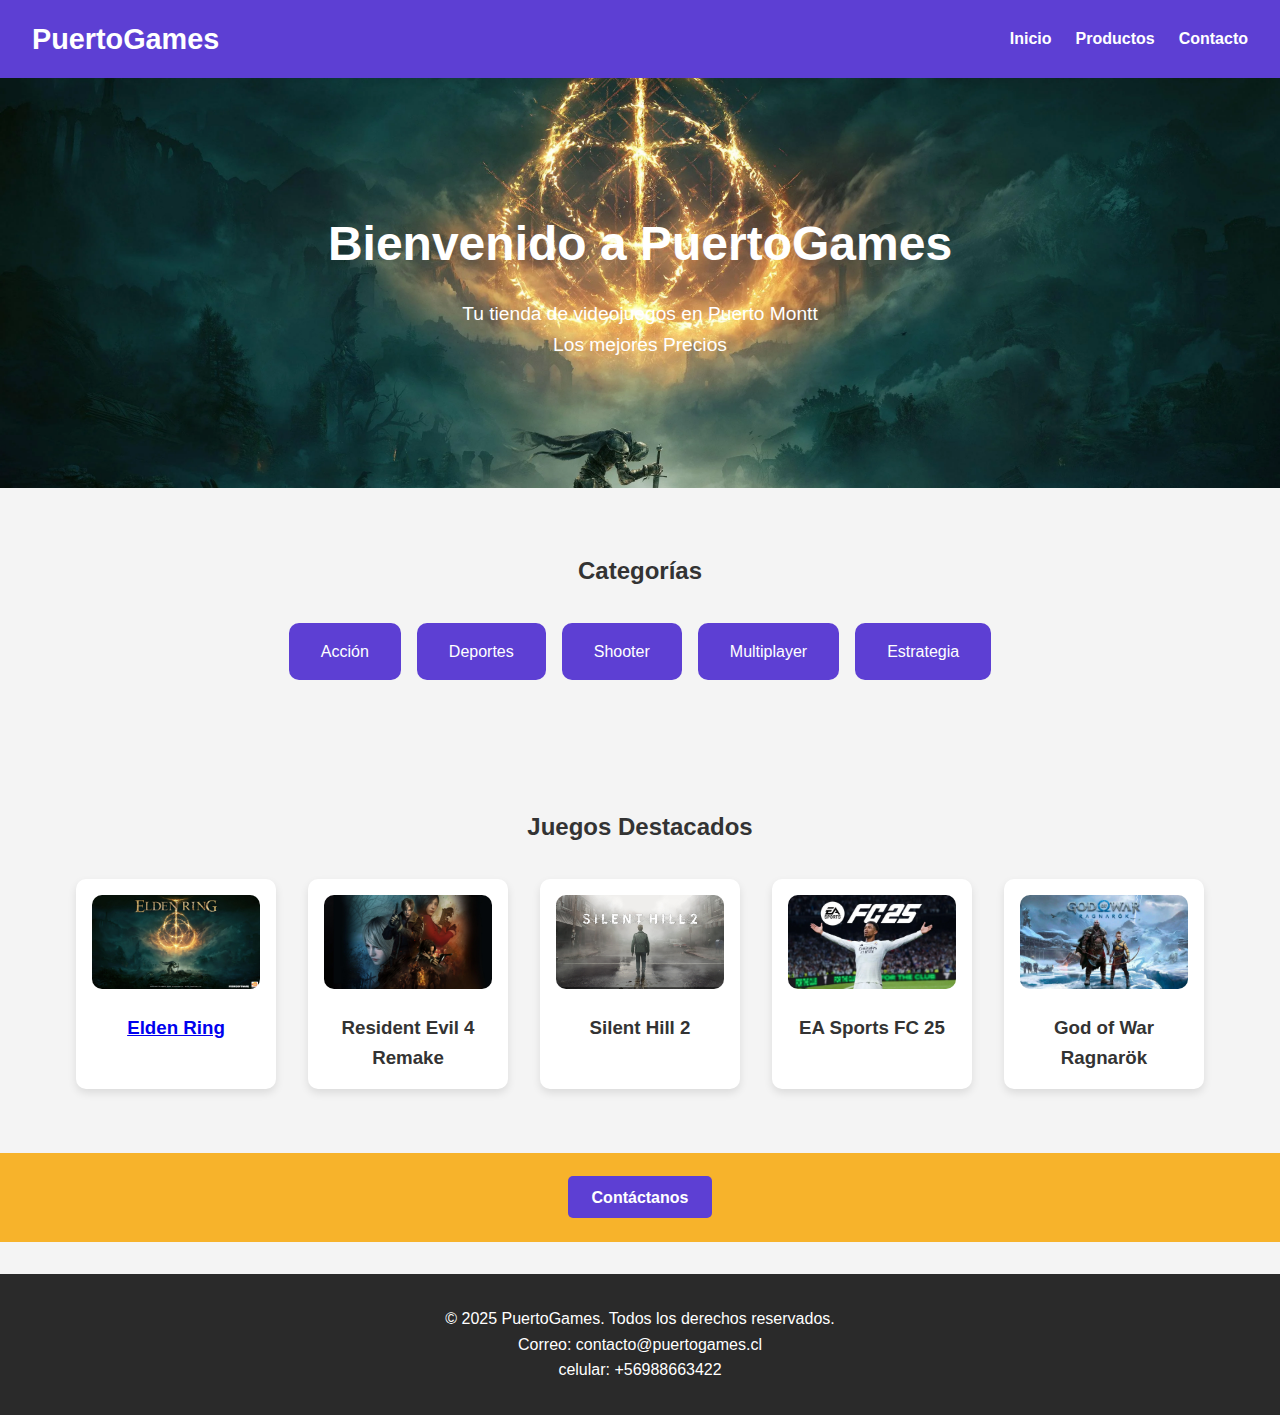
<file: index.html>
<!DOCTYPE html>
<html lang="en">
<head>
    <meta charset="UTF-8">
    <meta name="viewport" content="width=device-width, initial-scale=1.0">
    <title>PuertoGames</title>
    <link rel="stylesheet" href="css/styles.css">
</head>
<body>
    <!-- Navegación -->
    <nav>
        <div class="logo">PuertoGames</div>
        <ul class="nav">
            <li><a href="index.html">Inicio</a></li>
            <li><a href="producto.html">Productos</a></li>
            <li><a href="contacto.html">Contacto</a></li>
        </ul>
    </nav>

    <!-- Sección Hero -->
    <section class="hero">
        <h1>Bienvenido a PuertoGames</h1>
        <p>Tu tienda de videojuegos en Puerto Montt</p>
        <p>Los mejores Precios</p>
    </section>

    <!-- Categoría de Juegos -->
    <section>
        <h2>Categorías</h2>
        <div class="category-list">
            <div class="category-list-item">Acción</div>
            <div class="category-list-item">Deportes</div>
            <div class="category-list-item">Shooter</div>
            <div class="category-list-item">Multiplayer</div>
            <div class="category-list-item">Estrategia</div>
        </div>
    </section>

    <!-- Galería de Imágenes de Productos destacados -->

    <section class="gallery">
        <h2>Juegos Destacados</h2>
        <div>

            <article class="gallery-card">
                <a href="producto.html#eldenRing">
                    <img src="assets/img/eldenRing.webp" alt="eldenRing" >
                    <h3>Elden Ring</h3>
                </a>
            </article>

            <article class="gallery-card">
                <img src="assets/img/residentEvil4Remake.webp" alt="Re4Remake">
                <h3>Resident Evil 4 Remake</h3>
            </article>

            <article class="gallery-card">
                <img src="assets/img/silentHill2.jpg" alt="Silent Hill 2">
                <h3>Silent Hill 2</h3>
            </article>

            <article class="gallery-card">
                <img src="assets/img/fifa25.webp" alt="Fifa 25">
                <h3>EA Sports FC 25</h3>
            </article>

            <article class="gallery-card">
                <img src="assets/img/godOfWar.jpg" alt="godOfWar">
                <h3>God of War Ragnarök</h3>
            </article>

        </div>
    </section>


    <!-- Llamado a la acción -->
    <section class="cta">
        <a href="contacto.html" class="btn">Contáctanos</a>
    </section>

    <!-- Pie de página -->
    <footer>
        <p>© 2025 PuertoGames. Todos los derechos reservados.</p>
        <p>Correo: contacto@puertogames.cl</p>
        <p>celular: +56988663422</p>
    </footer>

</body>
</html>
</file>
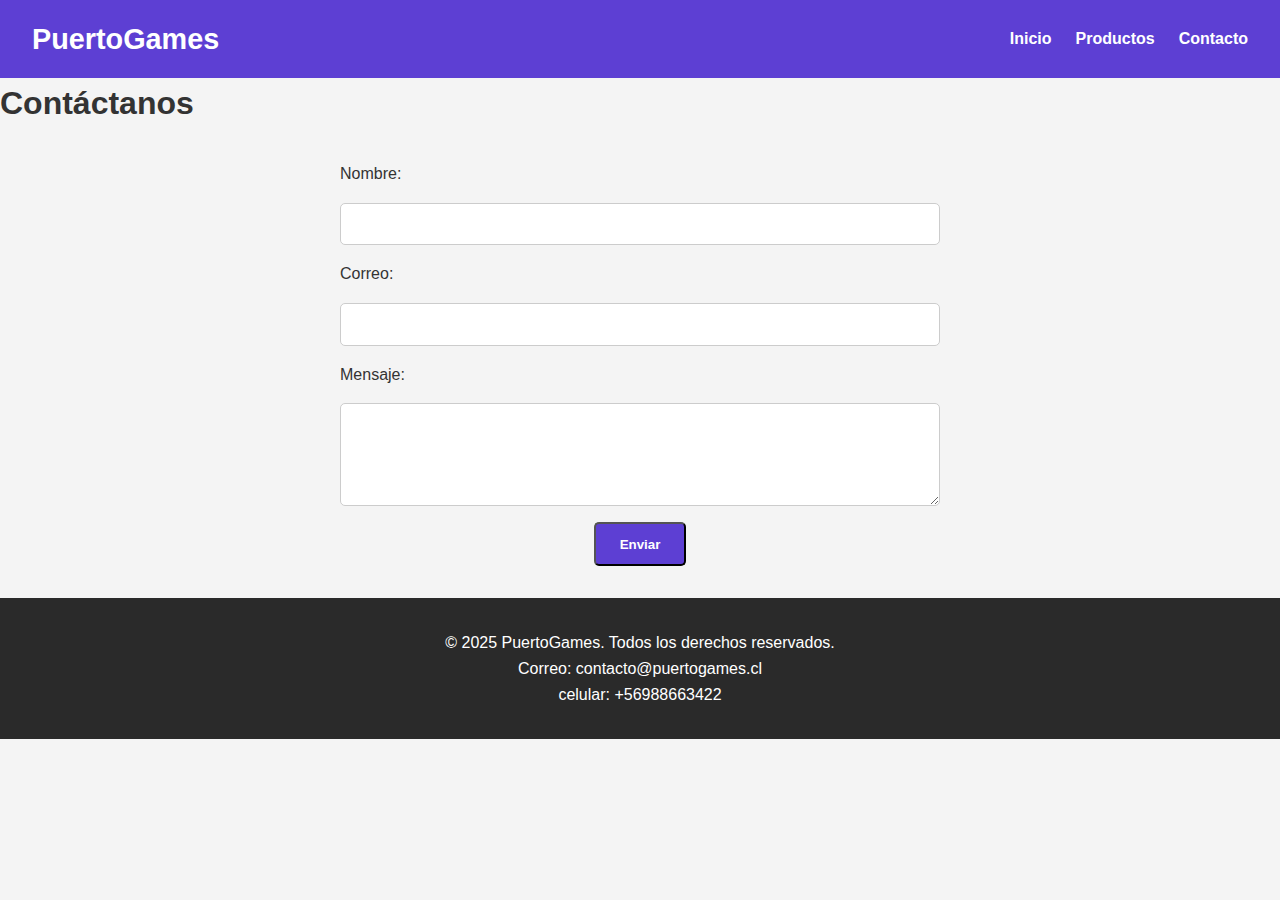
<file: contacto.html>
<!DOCTYPE html>
<html lang="en">
<head>
    <meta charset="UTF-8">
    <meta name="viewport" content="width=device-width, initial-scale=1.0">
    <title>PuertoGames</title>
    <link rel="stylesheet" href="css/styles.css">
</head>
<body>
    <!-- Navegación -->
    <nav>
        <div class="logo">PuertoGames</div>
        <ul class="nav">
            <li><a href="index.html">Inicio</a></li>
            <li><a href="producto.html">Productos</a></li>
            <li><a href="contacto.html">Contacto</a></li>
        </ul>
    </nav>

    <main class="contact-form">
        <h1>Contáctanos</h1>
        <form action="#" method="post">
            <!-- Campo Nombre -->
            <label for="name">Nombre:</label>
            <input type="text" id="name" name="name" required>

            <!-- Campo Correo -->
            <label for="email">Correo:</label>
            <input type="email" id="email" name="email" required>

            <!-- Campo Mensaje -->
            <label for="message">Mensaje:</label>
            <textarea id="message" name="message" rows="5" required></textarea>

            <!-- Botón Enviar -->
            <button type="submit" class="btn">Enviar</button>
        </form>
    </main>


    <!-- Pie de página -->
    <footer>
        <p>© 2025 PuertoGames. Todos los derechos reservados.</p>
        <p>Correo: contacto@puertogames.cl</p>
        <p>celular: +56988663422</p>
    </footer>

</body>
</html>
</file>
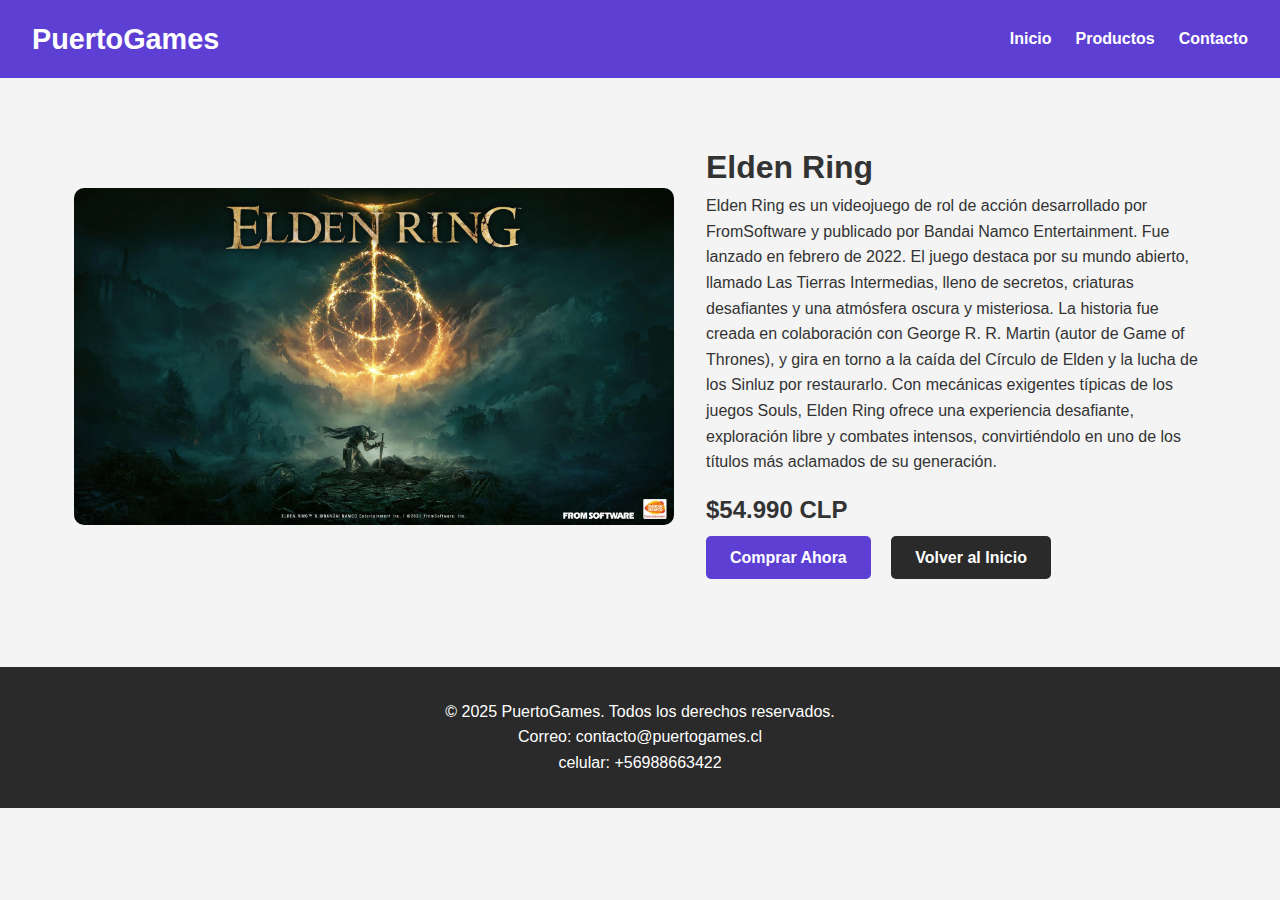
<file: producto.html>
<!DOCTYPE html>
<html lang="en">
<head>
    <meta charset="UTF-8">
    <meta name="viewport" content="width=device-width, initial-scale=1.0">
    <title>Detalle de Producto</title>
    <link rel="stylesheet" href="css/styles.css">
</head>
<body>
    <!-- Navegación -->
    <nav>
        <div class="logo">PuertoGames</div>
        <ul class="nav">
            <li><a href="index.html">Inicio</a></li>
            <li><a href="producto.html">Productos</a></li>
            <li><a href="contacto.html">Contacto</a></li>
        </ul>
    </nav>

    <!-- Detalle del Producto -->
    <main class="product-detail">
        <article>
            <img src="assets/img/eldenRing.webp" alt="eldenRing">
            <div class="info">
                <h1>Elden Ring</h1>
                <p>Elden Ring es un videojuego de rol de acción desarrollado por FromSoftware y publicado por Bandai Namco Entertainment. Fue lanzado en febrero de 2022. El juego destaca por su mundo abierto, llamado Las Tierras Intermedias, lleno de secretos, criaturas desafiantes y una atmósfera oscura y misteriosa.
                    La historia fue creada en colaboración con George R. R. Martin (autor de Game of Thrones), y gira en torno a la caída del Círculo de Elden y la lucha de los Sinluz por restaurarlo.
                    Con mecánicas exigentes típicas de los juegos Souls, Elden Ring ofrece una experiencia desafiante, exploración libre y combates intensos, convirtiéndolo en uno de los títulos más aclamados de su generación.</p>
                <p class="price">$54.990 CLP</p>
                <a href="#" class="btn">Comprar Ahora</a>
                <a href="index.html" class="btn secondary">Volver al Inicio</a>
            </div>
        </article>
    </main>

    <!-- Pie de página -->
    <footer>
        <p>© 2025 PuertoGames. Todos los derechos reservados.</p>
        <p>Correo: contacto@puertogames.cl</p>
        <p>celular: +56988663422</p>
    </footer>

</body>
</html>
</file>
<file: css/styles.css>
/* Variables */
:root {
    --primary-color: #5d3fd3;
    --secondary-color: #2a2a2a;
    --accent-color: #f7b32b;
    --background-color: #f4f4f4;
    --text-color: #333;
    --font-family: 'Arial', sans-serif;
}

/* Reset */
* {
    margin: 0;
    padding: 0;
    box-sizing: border-box;
}

body {
    font-family: var(--font-family);
    background-color: var(--background-color);
    color: var(--text-color);
    line-height: 1.6;
}

/* NAV */
nav {
    display: flex;
    justify-content: space-between;
    align-items: center;
    background-color: var(--primary-color);
    padding: 1rem 2rem;
}

.logo {
    font-size: 1.8rem;
    color: white;
    font-weight: bold;
}

.nav {
    list-style: none;
    display: flex;
    gap: 1.5rem;
}

.nav li a {
    color: white;
    text-decoration: none;
    font-weight: bold;
    transition: color 0.3s;
}

.nav li a:hover {
    color: var(--accent-color);
}

/* Sección HERO */
.hero {
    background: url('../assets/img/eldenRing.webp') no-repeat center center/cover;
    color: white;
    text-align: center;
    padding: 8rem 2rem;
}

.hero h1 {
    font-size: 3rem;
    margin-bottom: 1rem;
}

.hero p {
    font-size: 1.2rem;
}

/* Categorías */
section {
    padding: 4rem 2rem;
    text-align: center;
}

.category-list {
    display: flex;
    flex-wrap: wrap;
    justify-content: center;
    gap: 1rem;
    margin-top: 2rem;
}

.category-list-item {
    background-color: var(--primary-color);
    color: white;
    padding: 1rem 2rem;
    border-radius: 10px;
    transition: background-color 0.3s;
}

.category-list-item:hover {
    background-color: var(--accent-color);
    cursor: pointer;
}

/* Galería de Productos */
.gallery > div {
    display: flex;
    flex-wrap: wrap;
    justify-content: center;
    gap: 2rem;
    margin-top: 2rem;
}

.gallery-card {
    background-color: white;
    padding: 1rem;
    border-radius: 10px;
    box-shadow: 0 4px 8px rgba(0,0,0,0.1);
    width: 200px;
    transition: transform 0.3s;
}

.gallery-card img {
    width: 100%;
    border-radius: 10px;
}

.gallery-card h3 {
    margin-top: 1rem;
}

.gallery-card:hover {
    transform: scale(1.05);
}

/* Llamado a la Acción */
.cta {
    background-color: var(--accent-color);
    text-align: center;
    padding: 2rem;
}

.btn {
    background-color: var(--primary-color);
    color: white;
    padding: 0.8rem 1.5rem;
    text-decoration: none;
    border-radius: 5px;
    font-weight: bold;
    transition: background-color 0.3s;
}

.btn:hover {
    background-color: var(--secondary-color);
}

.btn.secondary {
    background-color: var(--secondary-color);
    margin-left: 1rem;
}

.btn.secondary:hover {
    background-color: var(--primary-color);
}

/* Footer */
footer {
    background-color: var(--secondary-color);
    color: white;
    text-align: center;
    padding: 2rem;
    margin-top: 2rem;
}

/* Contacto */
.contact-form form {
    max-width: 600px;
    margin: 2rem auto;
    display: flex;
    flex-direction: column;
    gap: 1rem;
}

.contact-form input,
.contact-form textarea {
    padding: 0.8rem;
    border: 1px solid #ccc;
    border-radius: 5px;
}

.contact-form button {
    width: fit-content;
    align-self: center;
}

/* Producto */
.product-detail article {
    display: flex;
    flex-wrap: wrap;
    gap: 2rem;
    align-items: center;
    justify-content: center;
    padding: 4rem 2rem;
}

.product-detail img {
    max-width: 600px;
    width: 100%;
    border-radius: 10px;
}

.product-detail .info {
    max-width: 500px;
}

.product-detail .price {
    font-size: 1.5rem;
    font-weight: bold;
    margin: 1rem 0;
}/* Media Queries ---------------- */
@media (max-width: 768px) {
    .nav {
        flex-direction: column;
        gap: 0.5rem;
    }

    .hero {
        padding: 4rem 2rem;
    }

    .product-detail article {
        flex-direction: column;
        text-align: center;
    }
}
</file>
